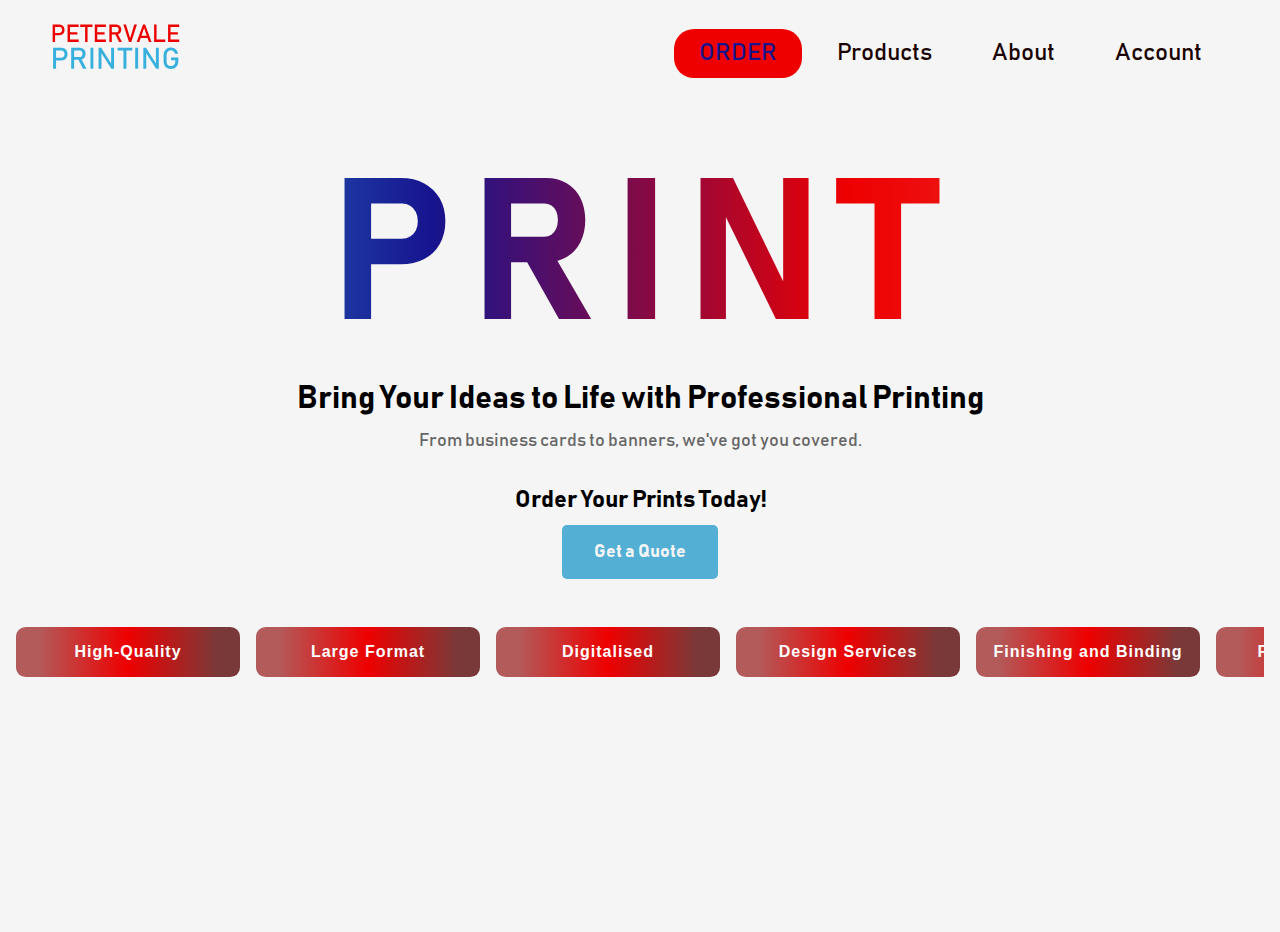
<file: index.html>
<!DOCTYPE html>
<html lang="en">
<head>
    <meta charset="UTF-8">
    <meta name="viewport" content="width=device-width, initial-scale=1.0">
    <title>Petervale Printing</title>
    <link rel="stylesheet" href="home.css">
    <link rel="shortcut icon" href="images/logo-01.svg" type="image/x-icon">
</head>
<body>
    <header class="header">
        <div class="logo"><a href="#"><img src="./images/logo long.svg" alt="Home page"></a></div>
        <div class="hamburger">
            <div class="line"></div>
            <div class="line"></div>
            <div class="line"></div>
        </div>
        <nav class="navbar">
            <ul>
                <li><a href='standard-order.html' class="active">ORDER</a></li>
                <li><a href="products.html" class="">Products</a></li>
                <li><a href="" class="">About</a></li>
                <li><a href="" class="">Account</a></li>
            </ul>
        </nav>
        </header>
        
        <section class="printer-shop">
            <div class="home_container">
              <header>
                <h1 class="slogan_banner">PRINT</h1>
                <h2>Bring Your Ideas to Life with Professional Printing</h2>
                <p>From business cards to banners, we've got you covered.</p>
              </header>
          
              <div class="call-to-action">
                <h2>Order Your Prints Today!</h2>
                <a href="standard-order.html" class="button">Get a Quote</a>
              </div>

              <div class="slider">
                <ul class="service__list">
                  <li>High-Quality</li>
                  <li>Large Format</li>
                  <li>Digitalised</li>
                  <li>Design Services</li>
                  <li>Finishing and Binding</li>
                  <li>Fast Turnaround</li>
                  <li>Convenient</li>
                </ul>
          
              <!-- WILL WORK ON IMAGE + TEXT COMBO -->
              <!-- <div class="services">
                <div class="service">
                  <img src="./images/business-cards.png" alt="Business Cards">
                  <h3>Business Cards</h3>
                  <p>Make a lasting impression with high-quality business cards.</p>
                </div>
                <div class="service">
                  <img src="images/poster+flyer.png" alt="Posters">
                  <h3>Posters & Flyers</h3>
                  <p>Spread the word with eye-catching posters and flyers.</p>
                </div>
                <div class="service">
                  <img src="images/banners.png" alt="Banners">
                  <h3>Banners</h3>
                  <p>Make a bold statement with large-format banners.</p>
                </div> -->
              </div>
            </div>
            
          </section>

        
    <script src="home.js"></script>
</body>
</html>
</file>
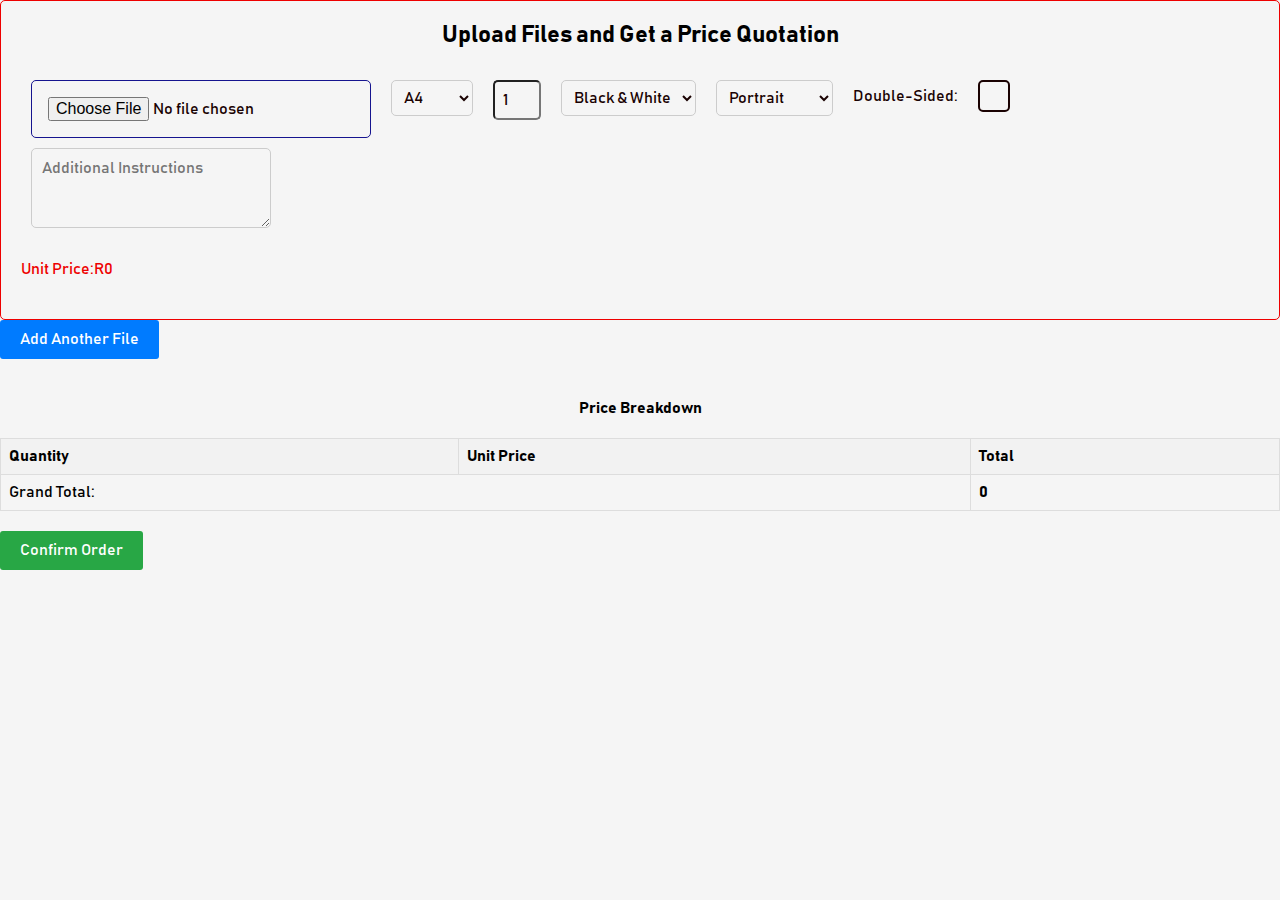
<file: order.html>
<!DOCTYPE html>
<html lang="en">
<head>
    <meta charset="UTF-8">
    <meta name="viewport" content="width=device-width, initial-scale=1.0">
    <title>Create an order - Petervale Printing</title>
    <link rel="stylesheet" href="home.css">
    <link rel="shortcut icon" href="images/logo-01.svg" type="image/x-icon">
    <link rel="stylesheet" href="order.css">
</head>
<body>
<!--navbar start-->
<!--navbar end-->


<body>
  <div id="upload-container">

    <div class="file-group">
      <div id="file-group-header">
        <h1>Upload Files and Get a Price Quotation</h1>
      </div>
      <div id="options">
        <input type="file" id="file-input">
        <select id="paper-size">
          <option value="A4">A4</option>
          <option value="Letter">Letter</option>
          </select>
              <input type="number" id="copies" min="1" value="1" placeholder="Number of Copies">
              <select id="color-mode">
                <option value="black">Black & White</option>
                <option value="color">Color</option>
              </select>
              <select id="layout">
                <option value="portrait">Portrait</option>
                <option value="landscape">Landscape</option>
              </select>
              <label for="double-sided">Double-Sided:</label>
              <input type="checkbox" id="double-sided">
              <textarea id="instructions" placeholder="Additional Instructions"></textarea>
              
          

      </div>

      <div id="unit-price-container">
        <p >Unit Price:R<span id="unit-price">0</span></p></div>
      
    </div>

  </div>

  <button id="add-file">Add Another File</button>


  <div id="price-breakdown">
    <h2>Price Breakdown</h2>
    <table>
      <thead>
        <tr>
          <th>Quantity</th>
          <th>Unit Price</th>
          <th>Total</th>
        </tr>
      </thead>
      <tbody id="price-table">
        </tbody>
      <tfoot>
        <tr>
          <td colspan="2">Grand Total:</td>
          <td id="grand-total">0</td>
        </tr>
      </tfoot>
    </table>
    <button id="confirm-order">Confirm Order</button>
  </div>
  <script src="order.js"></script>


    
</body>
</html>
</file>
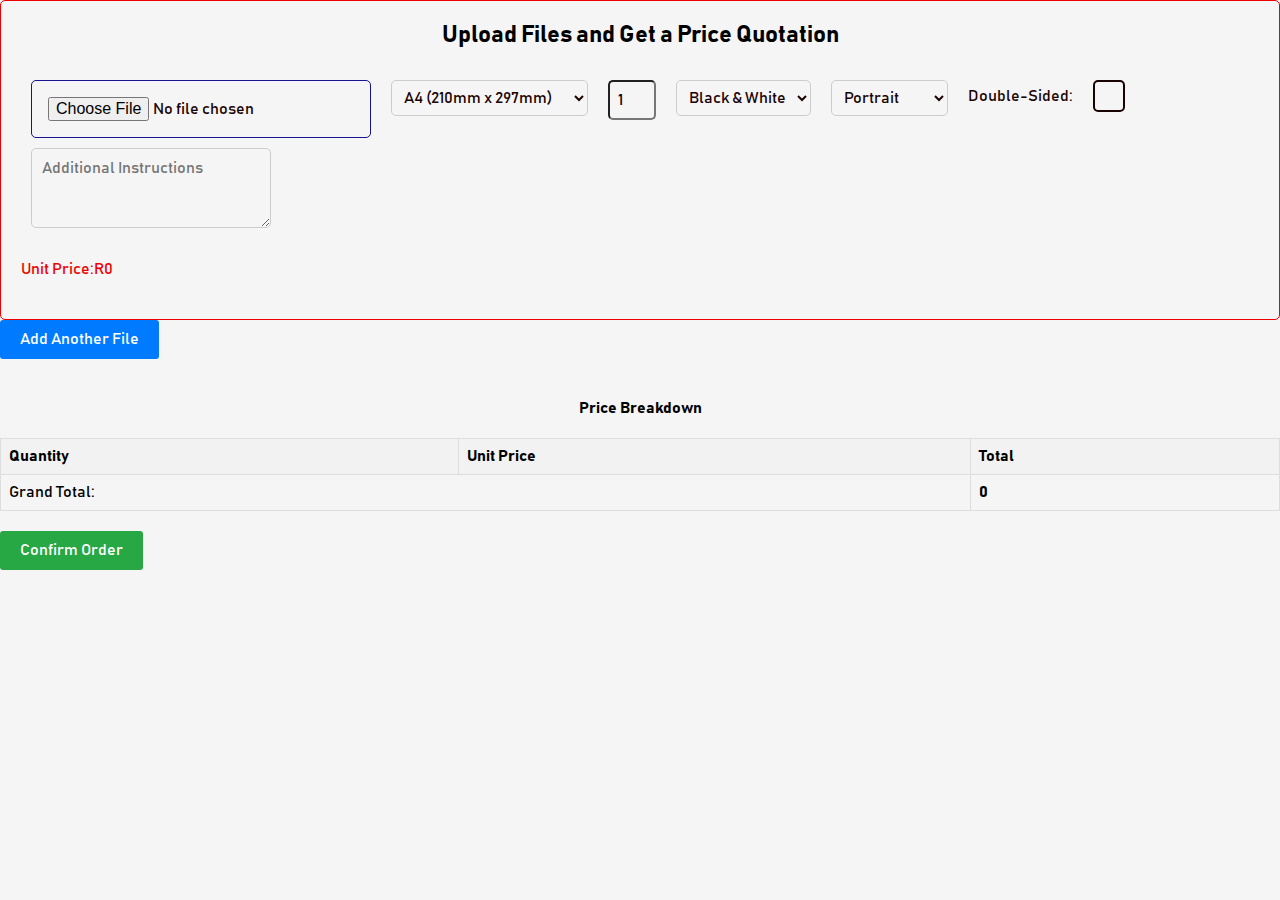
<file: standard-order.html>
<!DOCTYPE html>
<html lang="en">
<head>
    <meta charset="UTF-8">
    <meta name="viewport" content="width=device-width, initial-scale=1.0">
    <title>Create an order - Petervale Printing</title>
    <link rel="stylesheet" href="home.css">
    <link rel="shortcut icon" href="images/logo-01.svg" type="image/x-icon">
    <link rel="stylesheet" href="order.css">
</head>
<body>
<!--navbar start-->
<!--navbar end-->


<body>
  <div id="upload-container">

    <div class="file-group">
      <div id="file-group-header">
        <h1>Upload Files and Get a Price Quotation</h1>
      </div>
      <div id="options">
        <input type="file" id="file-input">
        <select id="paper-size">
          <option value="none" disabled>|-  STANDARD  -|</option>
          <option value="A4">A4 (210mm x 297mm)</option>
          <option value="Letter">Letter (8.5" x 11")</option>
          <option value="Legal">Legal (8.5" x 14")</option>
          <option value="A5">A5 (148mm x 210mm)</option>
          <option value="A3">A3 (297mm x 420mm)</option>
          <option value="Ledger">Ledger (11" x 17")</option>
          <option value="Tabloid">Tabloid (11" x 17")</option>

          <option value="none" disabled>|-  ISO 16 STANDARD  -|</option>
          <option value="A0">A0 (841mm x 1189mm)</option>
          <option value="A1">A1 (594mm x 841mm)</option>
          <option value="A2">A2 (420mm x 594mm)</option>
          <option value="A5">A5 (148mm x 210mm)</option>
          <option value="A6">A6 (105mm x 148mm)</option>
          <option value="A7">A7 (74mm x 105mm)</option>
          <option value="A8">A8 (52mm x 74mm)</option>

          <option value="none" disabled>|-  PHOTO SIZES -|</option>
          <option value="4R">4R (102mm x 152mm)</option>
          <option value="5R">5R (127mm x 178mm)</option>
          <option value="6R">6R (152mm x 203mm)</option>
          <option value="8R">8R (203mm x 254mm)</option>
          <option value="10R">10R (254mm x 305mm)</option>
          <option value="12R">12R (305mm x 381mm)</option>

          <option value="custom">*CUSTOM*</option>
          
        </select>
              <input type="number" id="copies" min="1" value="1" placeholder="Number of Copies">
              <select id="color-mode">
                <option value="black">Black & White</option>
                <option value="color">Color</option>
              </select>
              <select id="layout">
                <option value="portrait">Portrait</option>
                <option value="landscape">Landscape</option>
              </select>
              <label for="double-sided">Double-Sided:</label>
              <input type="checkbox" id="double-sided">
              <textarea id="instructions" placeholder="Additional Instructions"></textarea>
              
          

      </div>

      <div id="unit-price-container">
        <p >Unit Price:R<span id="unit-price">0</span></p>
      </div>
      
    </div>
 
  </div>

  <button id="add-file">Add Another File</button>


  <div id="price-breakdown">
    <h2>Price Breakdown</h2>
    <table>
      <thead>
        <tr>
          <th>Quantity</th>
          <th>Unit Price</th>
          <th>Total</th>
        </tr>
      </thead>
      <tbody id="price-table">
        </tbody>
      <tfoot>
        <tr>
          <td colspan="2">Grand Total:</td>
          <td id="grand-total">0</td>
        </tr>
      </tfoot>
    </table>
    <button id="confirm-order">Confirm Order</button>
  </div>
  <script src="order.js"></script>


    
</body>
</html>
</file>
<file: home.css>
@font-face {
    font-family: Bahnschrift;
    src: url(./fonts/BAHNSCHRIFT\ 2.TTF);
}
body{
    background-color: var(--complementary);
    min-height: 100vh;
    margin: 1rem;
}

body.overflow_hidden{
  overflow-x: hidden;
}

*{
    font-family: Bahnschrift;
    margin: 0;
    padding: 0;
    box-sizing: border-box;
    list-style: none;
    text-decoration: none;
    --primary : #EE0000;
    --secondary : #16148f;
    --complementary : #F5F5F5;
    --tertiary : rgb(26, 2, 2);
    --timing : cubic-bezier(0.16, 0.885, 0.32, 1.1);
    --smooth-Timing : cubic-bezier(0,.19,1,.86); 
    font-size: clamp(13px, 16px, 20px);


}


.header{
    width: 100%;
    height: 75px;
    display: flex;
    align-items: center;
    justify-content: space-between;
    padding: 0 2rem;

}

.logo{
    font-size: 2rem;
    font-weight: 700;
    color: var(--complementary);
    margin-left: 0;
    margin-right: 1rem;

}

.logo img{
    height: 75px;

}

.logo:hover{
    filter: invert(100%);
    transition: var(--smooth-Timing) 100ms ;
}

.home_container{
  display: flex;
  flex-direction: column;
  max-width: 100%;
  overflow: hidden;
  align-content: space-around;
}

.hamburger{
    display: none;
}

.navbar ul{
    display: flex;
}

.navbar ul li a{
    display: block;
    color: var(--tertiary);
    font-size: 1.5rem;
    padding: 10px 25px;
    border-radius: 20px;
    transition: 0.2s;
    margin: 0 5px;
}

.navbar ul li a:hover{
    color: var(--primary);
    background: var(--tertiary);
    transform: scaleX(1.01);
    transition: 200ms;
}

.navbar ul li a.active {
    color: var(--secondary);
    background: var(--primary);

}



@media only screen and (max-width:720px) {
     .header{
        padding: 0 1rem;

     }


}

@media only screen and (max-width:540px) {
    .header{
       padding: 0 0.5rem;
       
    }
}

@media only screen and (max-width:795px) {
    .hamburger{
        display: block;
        cursor: pointer;
    }
    .hamburger .line{
        width: 30px;
        height: 3px;
        background: var(--tertiary);
        margin: 6px;
        border-radius: 2rem;

    }
    .navbar{
        height: 0;
        position: absolute;
        top: 75px;
        left: 0;
        right: 0;
        width: 100vw;
        background: var(--tertiary);
        transition: 0.2s var(--timing);
        overflow-x: hidden;
        overflow-y: scroll;
         }
    .navbar.active{
        height: 55vh;
    }
    .navbar ul{
        display: block;
        width: fit-content;
        margin: 80px auto 0 auto;
        text-align: center;
        transition: 0.5s;
        opacity: 0;

    }
    .navbar.active ul{
        opacity: 1;
    }

    .navbar ul li a{
        margin-bottom: 12px;
        color: var(--complementary);

    }
    .navbar ul li a:hover{
        background-color: var(--complementary);
    }
}

.navbar::-webkit-scrollbar {
    width: 0.25rem; /* Scrollbar width */
  }
  
  .navbar::-webkit-scrollbar-track {
    background: transparent; /* Track background color */
  }
  
  .navbar::-webkit-scrollbar-thumb {
    background: var(--secondary); /* Thumb background color */
  }
  body::-webkit-scrollbar {
    width: 0.25rem; /* Scrollbar width */
  }
  
  body::-webkit-scrollbar-track {
    background: transparent; /* Track background color */
  }
  
  body::-webkit-scrollbar-thumb {
    background: var(--secondary); /* Thumb background color */
    border-radius: 1rem;
  }
  .printer-shop {
    background-position: center;
    background-size: cover;
    background-color: transparent;
    padding : 50px 0;
    display: flex;
    flex-direction: row;
    overflow-x: hidden;
  }
  
  .printer-shop header {
    text-align: center;
    flex-wrap: wrap;
    max-width: 100%;
    display: flex;
    justify-content: center;
    flex-direction: column;
  }

  .printer-shop .slogan_banner{
    font-size: calc(12vw + 5vh);
    letter-spacing: 1rem;
    background: linear-gradient(to left, #ec4444, var(--primary), var(--secondary), #38B0DE);
    -webkit-background-clip: text;
    background-clip: text;
    color: transparent;
    width: 100%;
    transition: background-color 0.5s ease-in-out;


  }


  
  .printer-shop header h2 {
    font-size: 2rem;
    font-weight: bold;
    margin-bottom: 10px;
  }
  
  .printer-shop header p {
    color: #666;
    font-size: 1.1rem;
    line-height: 1.5;
  }
  
  .printer-shop .call-to-action {
    text-align: center;
    margin-top: 2rem;
  }
  
  .printer-shop .call-to-action h2 {
    font-size: 1.5rem;
    font-weight: bold;
    margin-bottom: 10px;
  }
  
  .printer-shop .call-to-action a.button {
    display: inline-block;
    font-size: 1.1rem;
    padding: 1rem 2rem;
    background-color: #53afd4;
    color: var(--complementary);
    text-decoration: none;
    font-weight: bold;
    border-radius: 5px;
    transition: background-color 0.2s var(--smooth-Timing);
    margin-bottom: 3rem;
  }
  
  .printer-shop .call-to-action a.button:hover {
    background-color: var(--tertiary);
    transform: scale(1.2);
    transition: 200ms var(--timing);
  }
  
  .printer-shop .services {
    display: flex;
    flex-wrap: wrap;
    justify-content: space-between;
    margin-top: 50px;
  }

  .printer-shop .services .service:hover {
      transform: scale(1.05);
      transition: 200ms var(--timing);
  }
  
  .printer-shop .services .service {
    width: 30%;
    text-align: center;
    padding: 20px;
    border-radius: 5px;
    box-shadow: 0 2px 5px rgba(0, 0, 0, 0.2);
  }
  
  .printer-shop .services .service img {
    width: 100%;
    margin-bottom: 10px;
  }
  
  .printer-shop .services .service h3 {
    font-size: 18px;
    font-weight: bold;
    margin-bottom: 5px;
  }
  
  .printer-shop .services .service p {
    color: #666;
    font-size: 14px;
    line-height: 1.5;
  }


/* SLIDER LOGIC */

.slider ul{
  padding: 0;
  list-style: none;
  display: flex;
  width: max-content;
  color: white !important;
  animation: runSlider 7.5s cubic-bezier(0,.19,1,.86) infinite;
}

.slider ul:hover{
  animation-play-state: paused;
  transition: 300ms ease-in-out;
}

.slider ul:hover li{
  transition: 2000ms ease;
  background: linear-gradient(to right, #cd6666 10%, var(--primary), #9e4a4a 90%);
}
.slider li {
  background: linear-gradient(to right, #b35a5a 10%, var(--primary), #7a3939 90%);
  width: 14rem;
  letter-spacing: 1px;
  font-family:Arial, Helvetica, sans-serif;
  display: flex;
  justify-content: center;
  align-items: center;
  padding: 1rem 0;
  font-weight: 700;
  margin-right: 1rem;
  border-radius: 0.6rem;
  transition: 150ms ease;
}

.slider{
  overflow: hidden;
}

@keyframes runSlider {

  from{
      transform: translateX(0);
  }to{
      transform: translateX(calc(var(--liCount) * var(--liWidth) ) );
  }
  
}
</file>
<file: order.css>
#upload-container {
    width: 100svw;
    border: 1px solid var(--primary);
    border-radius: 5px;
    padding: 20px;
    display: flex;
    flex-direction: column;
    justify-content: center;
    align-items: center;
  }

  body{
    margin: 0;
    padding: 0;
  }

  #options{
    display: flex;
    flex-wrap: wrap;
    align-items:flex-start;

  }

  #options *{
    margin-left: 10px;
    margin-right: 10px;
    margin-top: 10px;
    color: var(--tertiary);
    background-color: var(--complementary) ;
    border-radius: 5px;
  }
  
  .file-group {
    display: flex;
    flex-wrap: wrap;
    align-items: center;
    margin-bottom: 20px;
  }

  label{
    transform: translateY(7px);
  }

  input[type="checkbox"] {
    /* Display as a block for better control */
    display: block;
  
    /* Customize appearance */
    -webkit-appearance: none;
    -moz-appearance: none;
    appearance: none;
  
    /* Define dimensions and styling */
    width: 2rem; /* Adjust as needed */
    height: 2rem; /* Adjust as needed */
    border: 2px solid var(--tertiary); /* Border color */
    background-color: var(--complementary); /* Background color */
  
    /* Checkbox mark */
    position: relative;
  
    &:before {
      content: "";
      position: absolute;
      top: 0.375rem;
      left: 0.375rem;
      width: 1rem;
      height: 1rem;
      border-radius: 50%;
      background-color: transparent;
      transition: transform 0.2s ease-in-out;
    }
  
    /* Checked state */
    &:checked:before {
      transform: scale(1.4);
      background-color: var(--tertiary); /* Checkmark color */
    }
  }
  
  
  #price-breakdown {
    margin-top: 40px;
  }
  
  h1, h2 {
    text-align: center;
    margin-bottom: 20px;
    align-self: center;
  }



  input[type="file"] {
    padding: 1rem;
    border: 1px solid var(--secondary);
    border-radius: 3px;
    transition: 100ms ;
    
  }
  input[type="file"]:hover {
    border: 1px solid var(--primary);
    border-radius: 2rem;
    transition: 200ms var(--timing);
    animation: breathe 1s var(--timing) alternate-reverse infinite;

  }


  @keyframes breathe {
    0% {
      transform: scale(1);
    }
    50% {
      transform: scale(1.01);
    }
    100% {
      transform: scale(1.033);
    }
  }
  
  select {
    padding: 8px;
    border: 1px solid #ccc;
    border-radius: 3px;
    margin-top: 0.5rem;
  }
  
  textarea {
    width: 15rem;
    height: 5rem;
    margin-left: 10px;
    padding: 10px;
    border: 1px solid #ccc;
    border-radius: 3px;
  }
  
  #add-file {
    background-color: #007bff;
    color: #fff;
    padding: 10px 20px;
    border: none;
    border-radius: 3px;
    cursor: pointer;
  }
  
  table {
    border-collapse: collapse;
    width: 100%;
  }
  
  th, td {
    padding: 8px;
    border: 1px solid #ddd;
    text-align: left;
  }
  
  th {
    background-color: #f2f2f2;
  }
  
  #grand-total {
    font-weight: bold;
  }
  
  #confirm-order {
    background-color: #28a745;
    color: #fff;
    padding: 10px 20px;
    border: none;
    border-radius: 3px;
    cursor: pointer;
    margin-top: 20px;
  }

#copies{
  height: 2.5rem;
  width: 3rem;
  padding: 0.5rem;
}

#unit-price-container{
  margin-top: 2rem;
  color: var(--primary);
}

#file-group-header{
  width: 100%;
  font-size: 4rem;
}
#file-group-header h1{
  width: 100%;
  font-size: 1.5rem;
}
</file>
